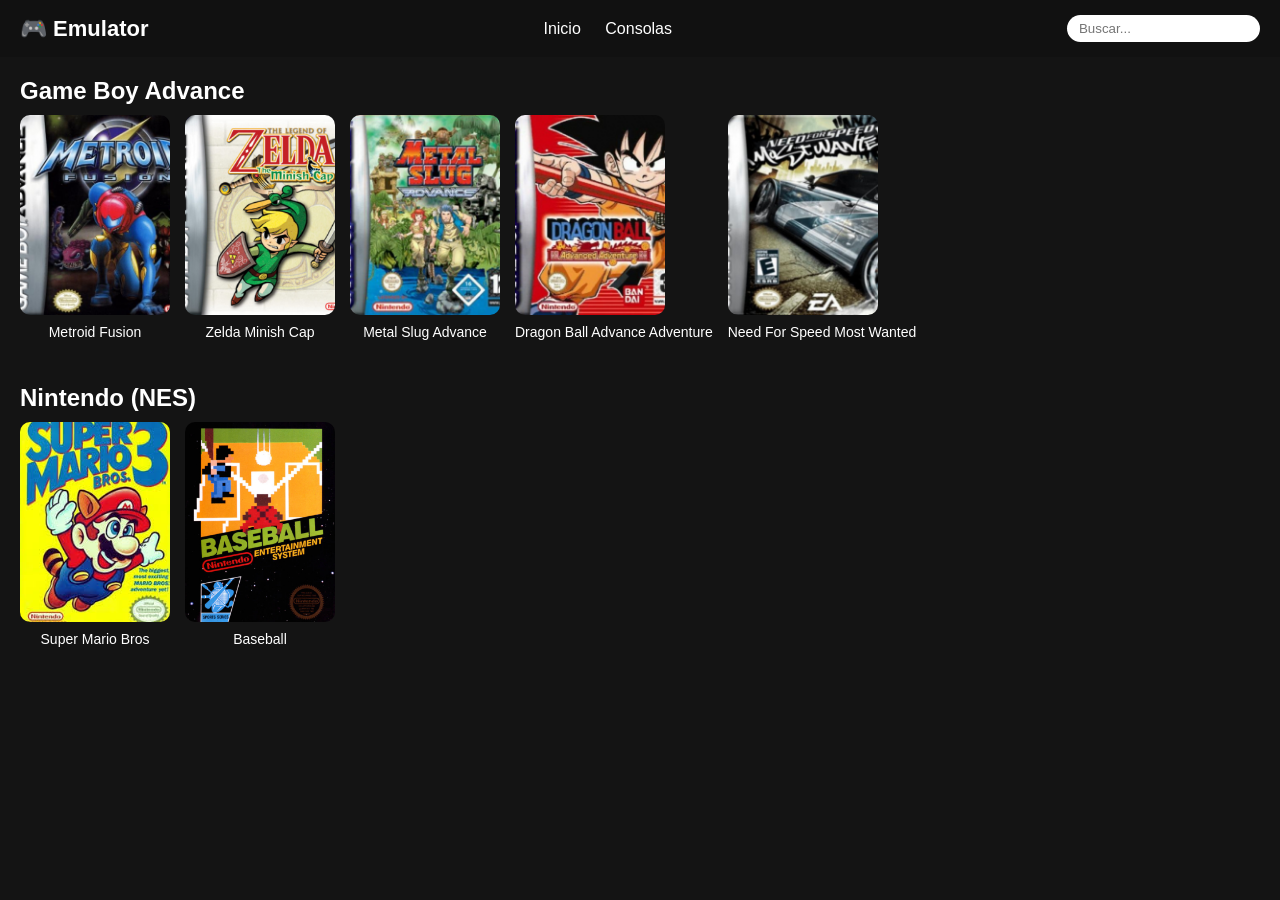
<file: index.html>
<!DOCTYPE html>
<html lang="es">
<head>
  <meta charset="UTF-8">
  <title>Inicio - Juegos</title>
  <link rel="stylesheet" href="css/styles.css">
</head>
<body>

<!-- NAVBAR -->
<header class="navbar">
  <div class="logo">🎮 Emulator</div>

  <nav>
    <a href="index.html">Inicio</a>
    <a href="consolas.html">Consolas</a>
  </nav>

  <input type="text" placeholder="Buscar..." class="search">
</header>

<!-- CONTENIDO -->
<div class="category">
  <h2>Game Boy Advance</h2>
  <div class="row">

    <div class="game" onclick="playGame('Metroid_Fusion.gba','gba')">
      <img src="img/metroid_fusion.jpg">
      <p>Metroid Fusion</p>
    </div>

    <div class="game" onclick="playGame('The_Minish_Cap.gba','gba')">
      <img src="img/the_minish_cap.png">
      <p>Zelda Minish Cap</p>
    </div>

    <div class="game" onclick="playGame('Metal_Slug_Advance.gba','gba')">
      <img src="img/metal_slug.jpg">
      <p>Metal Slug Advance</p>
    </div>

    <div class="game" onclick="playGame('Dragon_Ball_Advanced_Adventure.gba','gba')">
      <img src="img/dragon_advance.jpg">
      <p>Dragon Ball Advance Adventure</p>
    </div>

    <div class="game" onclick="playGame('most_wanted.gba','gba')">
      <img src="img/most_wanted.jpg">
      <p>Need For Speed Most Wanted</p>
    </div>

  </div>
</div>

<div class="category">
  <h2>Nintendo (NES)</h2>
  <div class="row">

    <div class="game" onclick="playGame('Super_Mario_Bros_3.nes','nes')">
      <img src="img/mario3.jpg">
      <p>Super Mario Bros</p>
    </div>

    <div class="game" onclick="playGame('Baseball.nes','nes')">
      <img src="img/baseball.jpg">
      <p>Baseball</p>
    </div>

  </div>
</div>

<script src="js/app.js"></script>

</body>
</html>
</file>
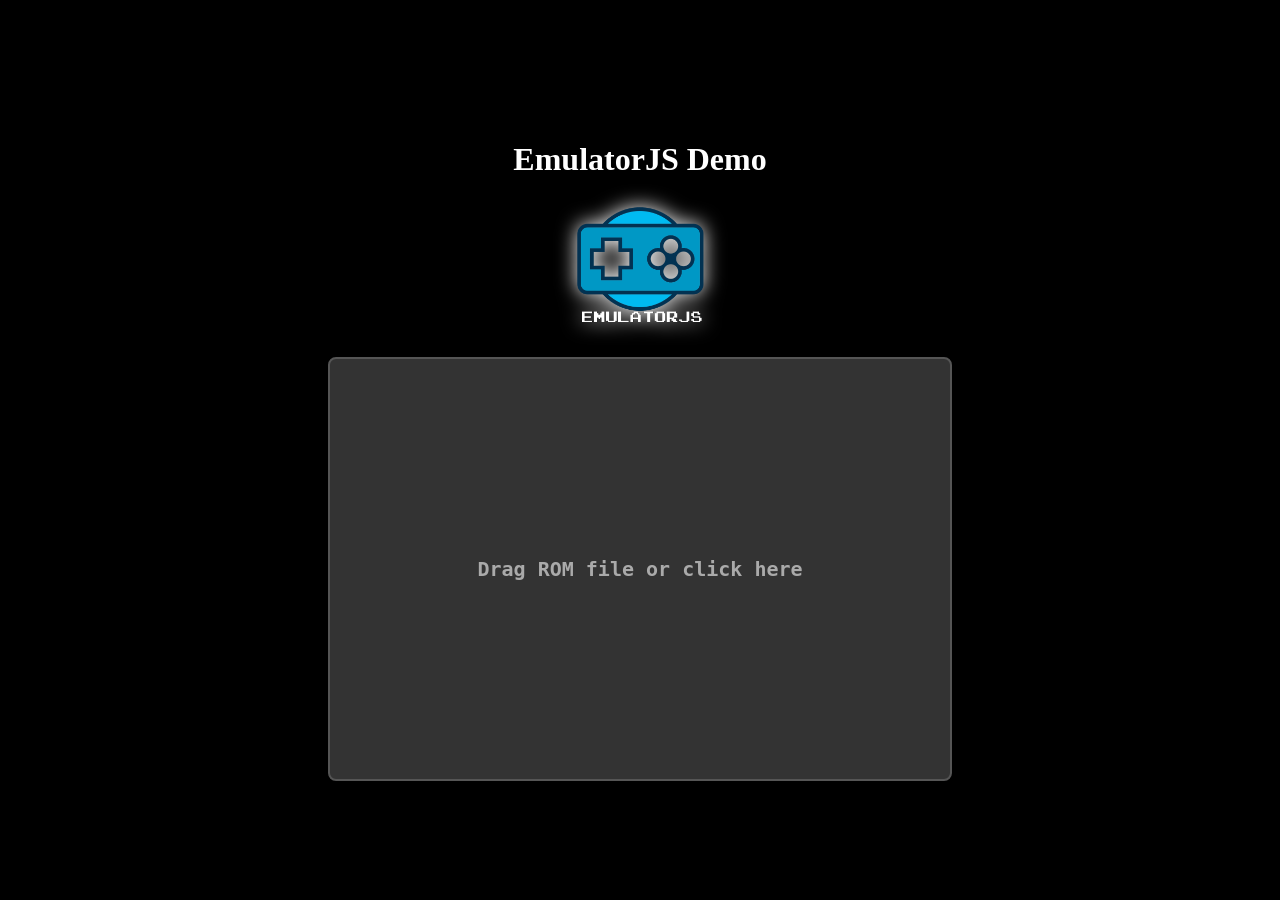
<file: emulator/index.html>
<!DOCTYPE html>
<html>
    <head>
        <title>EmulatorJS</title>
        <link rel = icon href = docs/favicon.ico sizes = "16x16 32x32 48x48 64x64" type = image/vnd.microsoft.icon>
        <meta name = viewport content = "width = device-width, initial-scale = 1">
        <style>
             body, html {
                height: 100%;
                background-color: black;
                color: white;
            }

            body {
                margin: 0;
                overflow: hidden;
            }

            body, #box, #top {
                display: flex;
                align-items: center;
                justify-content: center;
                flex-direction: column;
            }

            #box {
                color: #aaa;
                height: 20em;
                width: 30em;
                max-width: 80%;
                max-height: 80%;
                background-color: #333;
                border-radius: 0.4em;
                border: 2px solid #555;
                position: relative;
                flex-direction: column;
                transition-duration: 0.2s;
                overflow: hidden;
                font-family: monospace;
                font-weight: bold;
                font-size: 20px;
                margin: 5px;
                text-align: center;
                padding: 10px;
            }

            #box:hover, #box[drag] {
                border-color: #38f;
                color: #ddd
            }

            #input {
                cursor: pointer;
                position: absolute;
                left: 0;
                top: 0;
                width: 100%;
                height: 100%;
                opacity: 0;
            }

            #display {
                width: 100%;
                height: 100%
            }

            select, button {
                padding: 0.6em 0.4em;
                margin: 0.5em;
                width: 15em;
                max-width: 100%;
                font-family: monospace;
                font-weight: bold;
                font-size: 16px;
                background-color: #444;
                color: #aaa;
                border-radius: 0.4em;
                border: 1px solid #555;
                cursor: pointer;
                transition-duration: 0.2s
            }

            select:hover, button:hover {
                background-color: #666;
                color: #ddd
            }

            .logo {
                width: 130px;
                height: 130px;
                filter: drop-shadow(0 0 10px white);
            }

            #top {
                margin: 5px;
            }
        </style>
    </head>

    <body>
        <div id="top">
            <h1>EmulatorJS Demo</h1>
            <img src="docs/Logo-light.png" alt="Logo" class="logo">
            <br>
        </div>
        <div id="box">
            <input type = file id = input>
            Drag ROM file or click here
        </div>

        <script>
            let enableDebug = false;
            let enableThreads = false;
            const queryString = window.location.search;
            const urlParams = new URLSearchParams(queryString);
            if (parseInt(urlParams.get('debug')) === 1 || urlParams.get('debug') === "true") {
                enableDebug = true;
                console.log("Debug is enabled");
            } else {
                console.log("Debug is disabled");
            }

            if (parseInt(urlParams.get('threads')) === 1 || urlParams.get('threads') === "true") {
                if (window.SharedArrayBuffer) {
                    enableThreads = true;
                    console.log("Threads are enabled");
                } else {
                    console.warn("Threads are disabled as SharedArrayBuffer is not available. Threads requires two headers to be set when sending you html page. See https://stackoverflow.com/a/68630724");
                    console.log("Threads are disabled");
                }
            } else {
                console.log("Threads are disabled");
            }

            if (urlParams.get('rom')) {
                console.log(`Loading ROM from URL: roms/${urlParams.get('rom')}`);
                run(false, urlParams.get('rom'));
            }

            async function run(upload, file) {
                const url = upload ? input.files[0] : `roms/${file}`;
                const parts = upload ? input.files[0].name.split(".") : file.split(".");

                const core = await (async (ext) => {
                    if (["fds", "nes", "unif", "unf"].includes(ext))
                        return "nes"

                    if (["smc", "fig", "sfc", "gd3", "gd7", "dx2", "bsx", "swc"].includes(ext))
                        return "snes"

                    if (["z64", "n64"].includes(ext))
                        return "n64"

                    if (["pce"].includes(ext))
                        return "pce"

                    if (["ngp", "ngc"].includes(ext))
                        return "ngp"

                    if (["ws", "wsc"].includes(ext))
                        return "ws"

                    if (["col", "cv"].includes(ext))
                        return "coleco"

                    if (["d64"].includes(ext))
                        return "vice_x64sc"

                    if (["nds", "gba", "gb", "z64", "n64"].includes(ext))
                        return ext

                    return await new Promise(resolve => {
                        var coreValues = {
                            "Nintendo 64": "n64",
                            "Nintendo Game Boy": "gb",
                            "Nintendo Game Boy Advance": "gba",
                            "Nintendo DS": "nds",
                            "Nintendo Entertainment System": "nes",
                            "Super Nintendo Entertainment System": "snes",
                            "PlayStation": "psx",
                            "Virtual Boy": "vb",
                            "Sega Mega Drive": "segaMD",
                            "Sega Master System": "segaMS",
                            "Sega CD": "segaCD",
                            "Atari Lynx": "lynx",
                            "Sega 32X": "sega32x",
                            "Atari Jaguar": "jaguar",
                            "Sega Game Gear": "segaGG",
                            "Sega Saturn": "segaSaturn",
                            "Atari 7800": "atari7800",
                            "Atari 2600": "atari2600",
                            "Arcade": "arcade",
                            "NEC TurboGrafx-16/SuperGrafx/PC Engine": "pce",
                            "NEC PC-FX": "pcfx",
                            "SNK NeoGeo Pocket (Color)": "ngp",
                            "Bandai WonderSwan (Color)": "ws",
                            "ColecoVision": "coleco",
                            "Commodore 64": "vice_x64sc",
                            "Commodore 128": "vice_x128",
                            "Commodore VIC20": "vice_xvic",
                            "Commodore Plus/4": "vice_xplus4",
                            "Commodore PET": "vice_xpet"
                        }

                        const cores = Object.keys(coreValues).sort().reduce(
                            (obj, key) => { 
                                obj[key] = coreValues[key]; 
                                return obj;
                            }, 
                            {}
                        );

                        const button = document.createElement("button")
                        const select = document.createElement("select")

                        for (const type in cores) {
                            const option = document.createElement("option")

                            option.value = cores[type]
                            option.textContent = type
                            select.appendChild(option)
                        }

                        button.onclick = () => resolve(select[select.selectedIndex].value)
                        button.textContent = "Load game"
                        box.innerHTML = ""

                        box.appendChild(select)
                        box.appendChild(button)
                    })
                })(parts.pop())

                const div = document.createElement("div")
                const sub = document.createElement("div")
                const script = document.createElement("script")

                sub.id = "game"
                div.id = "display"

                const top = document.getElementById("top");
                top.remove();
                box.remove()
                div.appendChild(sub)
                document.body.appendChild(div)

                window.EJS_player = "#game";
                window.EJS_gameName = parts.shift();
                window.EJS_biosUrl = "";
                window.EJS_gameUrl = url;
                window.EJS_core = core;
                window.EJS_pathtodata = "data/";
                window.EJS_startOnLoaded = true;
                window.EJS_DEBUG_XX = enableDebug;
                window.EJS_disableDatabases = true;
                window.EJS_threads = enableThreads;

                script.src = "data/loader.js";
                document.body.appendChild(script);
            }
            
            input.onchange = async () => {
                run(true);
            }
            
            box.ondragover = () => box.setAttribute("drag", true);
            box.ondragleave = () => box.removeAttribute("drag");
        </script>
    </body>
</html>
</file>
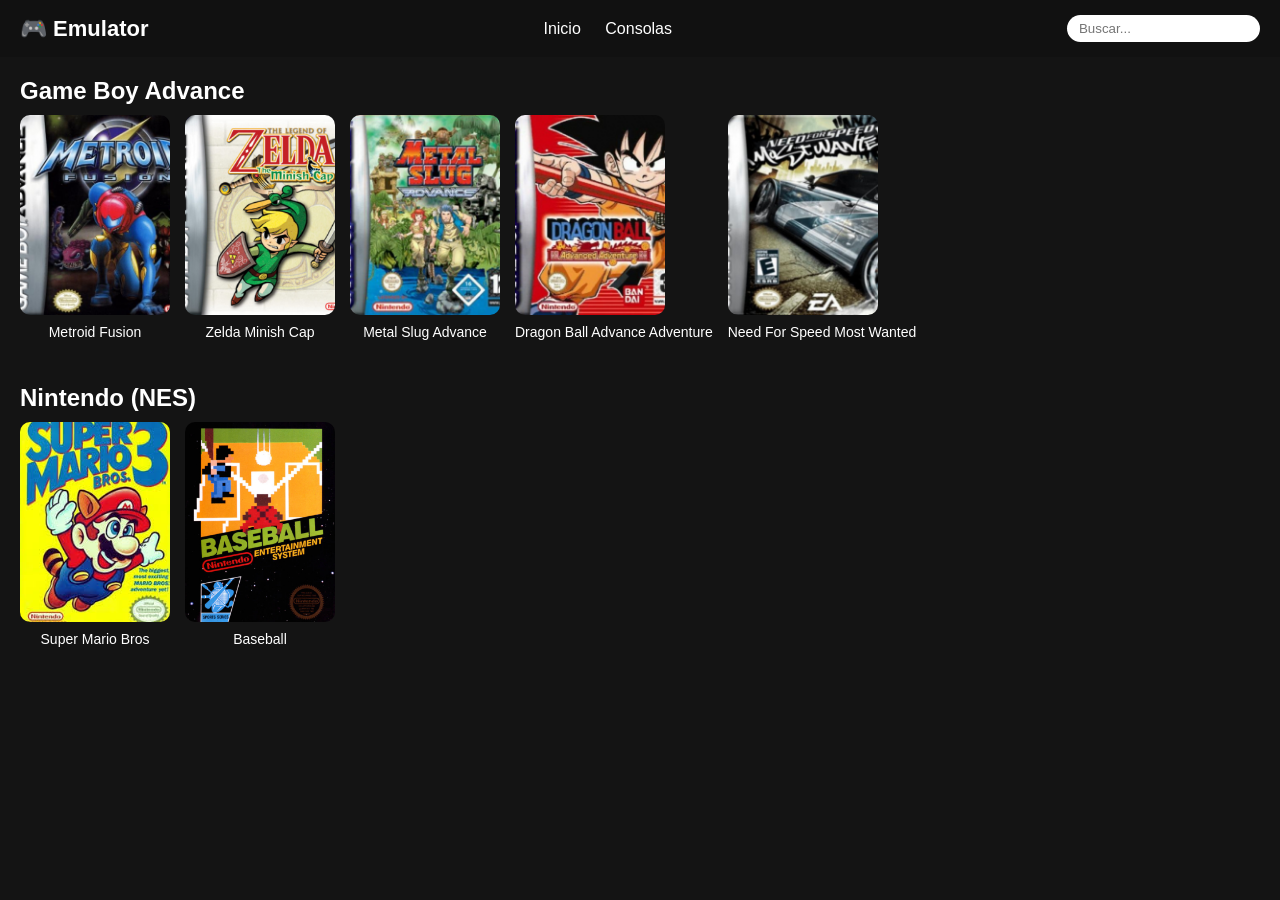
<file: play.html>
<!DOCTYPE html>
<html lang="es">
<head>
  <meta charset="UTF-8">
  <title>Jugando...</title>
  <link rel="stylesheet" href="css/styles.css">
</head>
<body class="player-body">

<!-- BOTÓN CERRAR -->
<div class="close-btn" onclick="goHome()">❌</div>

<!-- CONTENEDOR DEL JUEGO -->
<div id="game"></div>

<script src="js/app.js"></script>

</body>
</html>
</file>
<file: css/styles.css>
/* RESET */
body {
  margin: 0;
  background-color: #141414;
  color: white;
  font-family: Arial, sans-serif;
}

/* NAVBAR */
.navbar {
  display: flex;
  justify-content: space-between;
  align-items: center;
  padding: 15px 20px;
  background: #111;
  position: sticky;
  top: 0;
  z-index: 100;
}

.logo {
  font-size: 22px;
  font-weight: bold;
}

.navbar nav a {
  margin: 0 10px;
  text-decoration: none;
  color: white;
  transition: 0.2s;
}

.navbar nav a:hover {
  color: #1db954;
}

/* BUSCADOR */
.search {
  padding: 6px 12px;
  border-radius: 20px;
  border: none;
  outline: none;
}

/* CATEGORÍAS */
.category {
  margin: 20px;
}

.category h2 {
  margin-bottom: 10px;
}

/* FILA (tipo Netflix) */
.row {
  display: flex;
  gap: 15px;
  overflow-x: auto;
  padding-bottom: 10px;
}

/* ocultar scrollbar */
.row::-webkit-scrollbar {
  display: none;
}

/* TARJETA DE JUEGO */
.game {
  min-width: 150px;
  cursor: pointer;
  transition: transform 0.3s ease;
}

.game img {
  width: 150px;
  height: 200px;
  border-radius: 10px;
  object-fit: cover;
}

.game p {
  text-align: center;
  font-size: 14px;
  margin-top: 5px;
}

/* EFECTO HOVER tipo Netflix */
.game:hover {
  transform: scale(1.15);
  z-index: 2;
}

/* CONSOLAS */
.console {
  margin: 30px;
  text-align: center;
  cursor: pointer;
}

.console img {
  width: 400px;
  max-width: 90%;
  border-radius: 10px;
  transition: transform 0.3s;
}

.console img:hover {
  transform: scale(1.05);
}

/* PLAYER (pantalla completa) */
.player-body {
  margin: 0;
  background: black;
  display: flex;
  justify-content: center;
  align-items: center;
  height: 100vh;
}

/* CONTENEDOR DEL JUEGO */
#game {
  width: 100vw;
  height: 100vh;
}

/* BOTÓN CERRAR */
.close-btn {
  position: absolute;
  top: 20px;
  right: 20px;
  font-size: 25px;
  cursor: pointer;
  z-index: 10;
  color: white;
  transition: 0.2s;
}

.close-btn:hover {
  color: red;
}
/* =========================
   📱 TABLETS (≤ 1024px)
========================= */
@media (max-width: 1024px) {

  .navbar {
    flex-direction: column;
    align-items: flex-start;
    gap: 10px;
  }

  .search {
    width: 100%;
  }

  .game {
    width: 120px;
  }

  .game img {
    height: 170px;
  }

  .console img {
    width: 80%;
  }

  #game {
    max-width: 100%;
    max-height: 100%;
  }
}


/* =========================
   📱 MÓVILES (≤ 768px)
========================= */
@media (max-width: 768px) {

  .navbar {
    padding: 10px;
  }

  .logo {
    font-size: 18px;
  }

  .navbar nav {
    width: 100%;
    justify-content: space-around;
  }

  .search {
    width: 100%;
    margin-top: 5px;
  }

  .category {
    margin: 10px;
  }

  .category h2 {
    font-size: 16px;
  }

  .row {
    gap: 10px;
  }

  .game {
    width: 100px;
  }

  .game img {
    height: 140px;
  }

  .game p {
    font-size: 12px;
  }

  .console img {
    width: 90%;
  }

  /* 🔥 PLAYER con dvh */
  #game {
    width: 100vw;
    height: 100dvh;
    max-width: none;
    max-height: none;
  }

  .player-body {
    height: 100dvh;
  }

  .close-btn {
    font-size: 20px;
  }
}


/* =========================
   📱 MÓVILES PEQUEÑOS (≤ 480px)
========================= */
@media (max-width: 480px) {

  .game {
    width: 90px;
  }

  .game img {
    height: 120px;
  }

  .game p {
    font-size: 11px;
  }

  .logo {
    font-size: 16px;
  }

}
</file>
